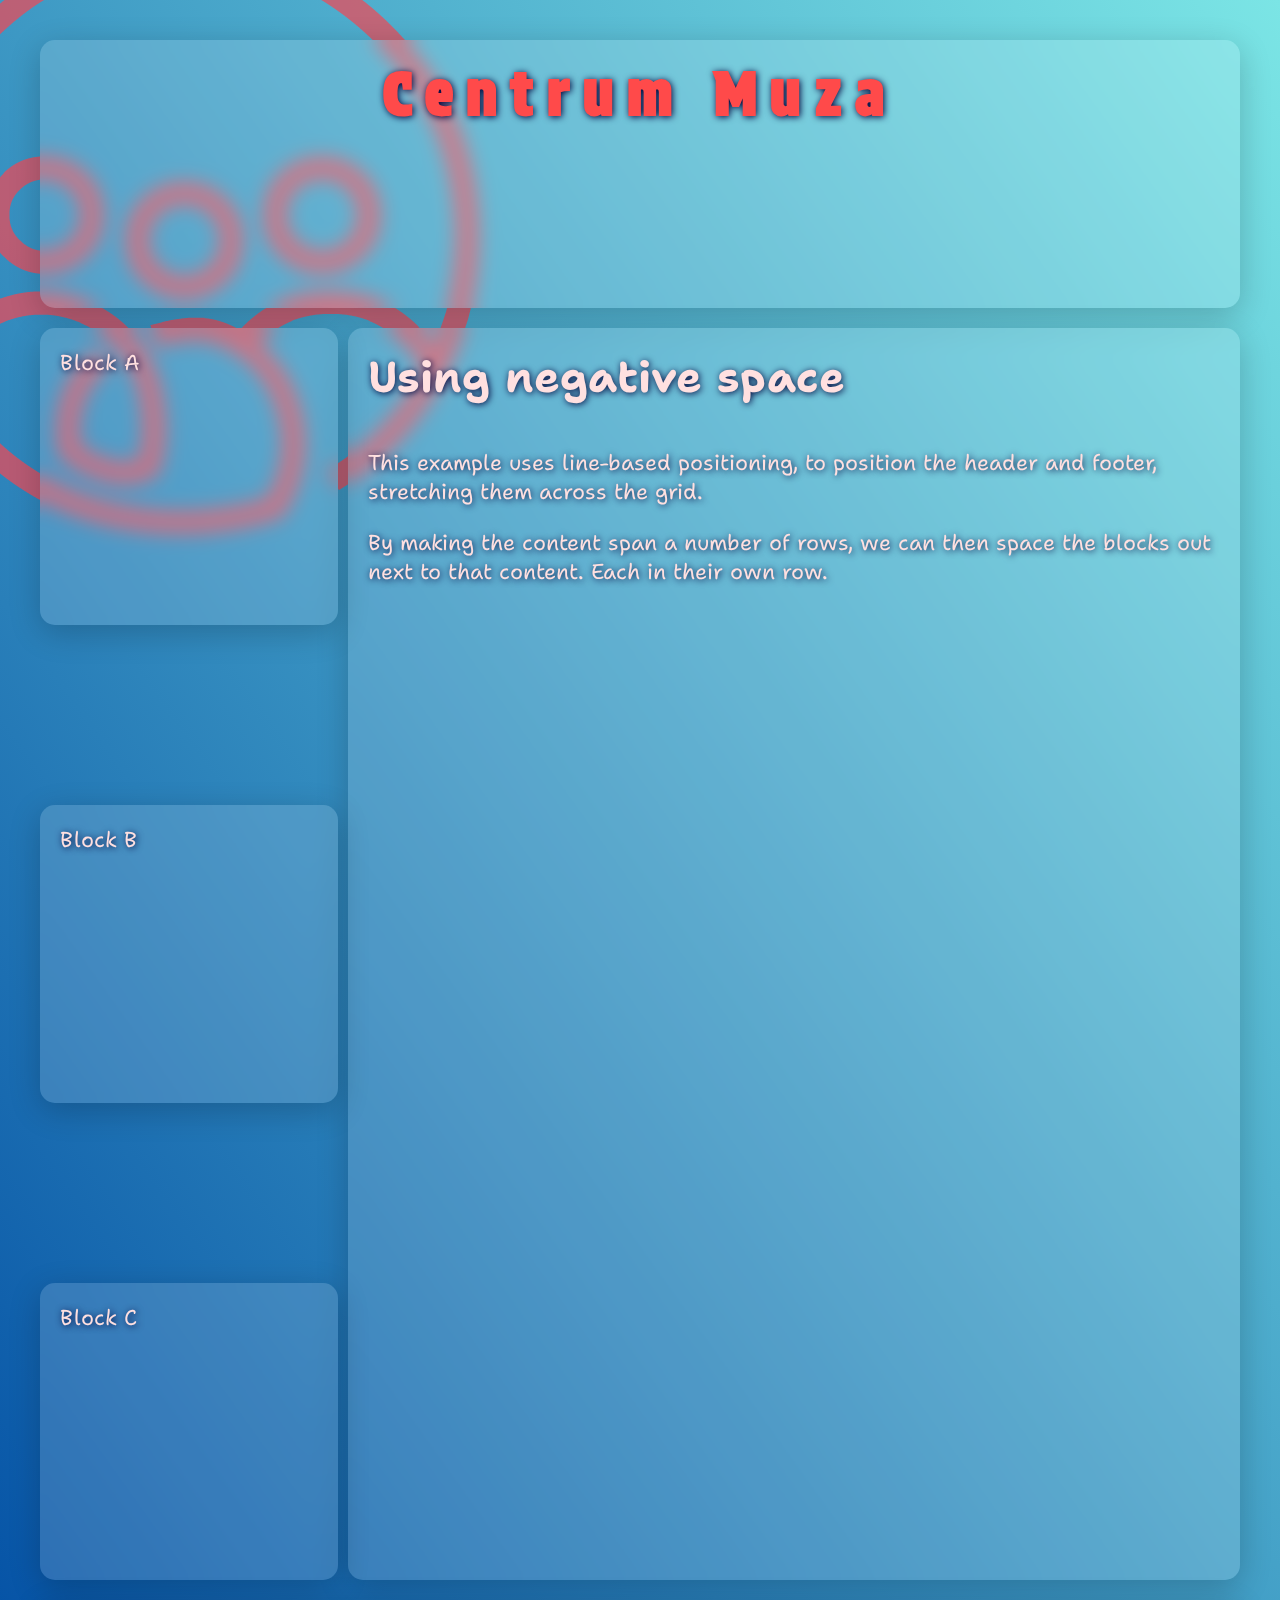
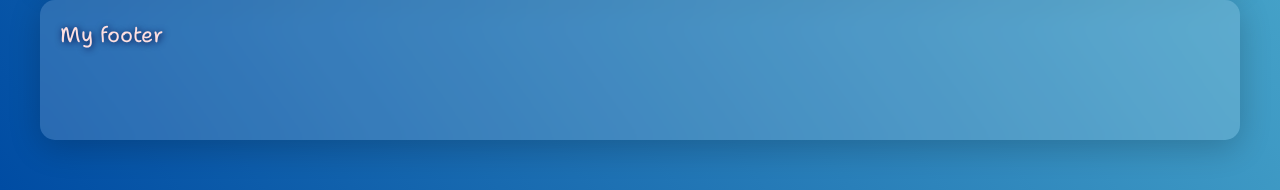
<file: index.html>
<!DOCTYPE html>
<html lang="en">
<head>
    <meta charset="UTF-8">
    <meta name="viewport" content="width=device-width, initial-scale=1.0">
    <title>CENTRUMMUZA</title>
    <link rel="preconnect" href="https://fonts.googleapis.com">
<link rel="preconnect" href="https://fonts.gstatic.com" crossorigin>
<link href="https://fonts.googleapis.com/css2?family=Shantell+Sans:ital,wght@0,300..800;1,300..800&display=swap" rel="stylesheet">
<!-- do CentrumMuza pod logo -->
<link rel="preconnect" href="https://fonts.googleapis.com">
<link rel="preconnect" href="https://fonts.gstatic.com" crossorigin>
<link href="https://fonts.googleapis.com/css2?family=Protest+Strike&family=Shantell+Sans:ital,wght@0,300..800;1,300..800&display=swap" rel="stylesheet">

<link rel="stylesheet" type="text/css" href="anistyle.css" /> </head>
<body>
    <div class="wrapper shantell-sans-font "><img src="logo.png" class="topleft">
        <header  class="header" >
        <h4 
        class="muza protest-strike-regular">Centrum Muza</h4></header>

        <article class="content">
          <h1>Using negative space</h1>
          <p>This example uses line-based positioning, to position the header and footer, stretching them across the grid.</p>
          
          <p>By making the content span a number of rows, we can then space the blocks out next to that content. Each in their own row.</p>
        </article>
        
        <div class="block-a">Block A </div>
        <div class="block-b">Block B</div>
        <div class="block-c">Block C</div>
        <footer class="footer">My footer</footer>
      </div>
</body>
</html>
</file>
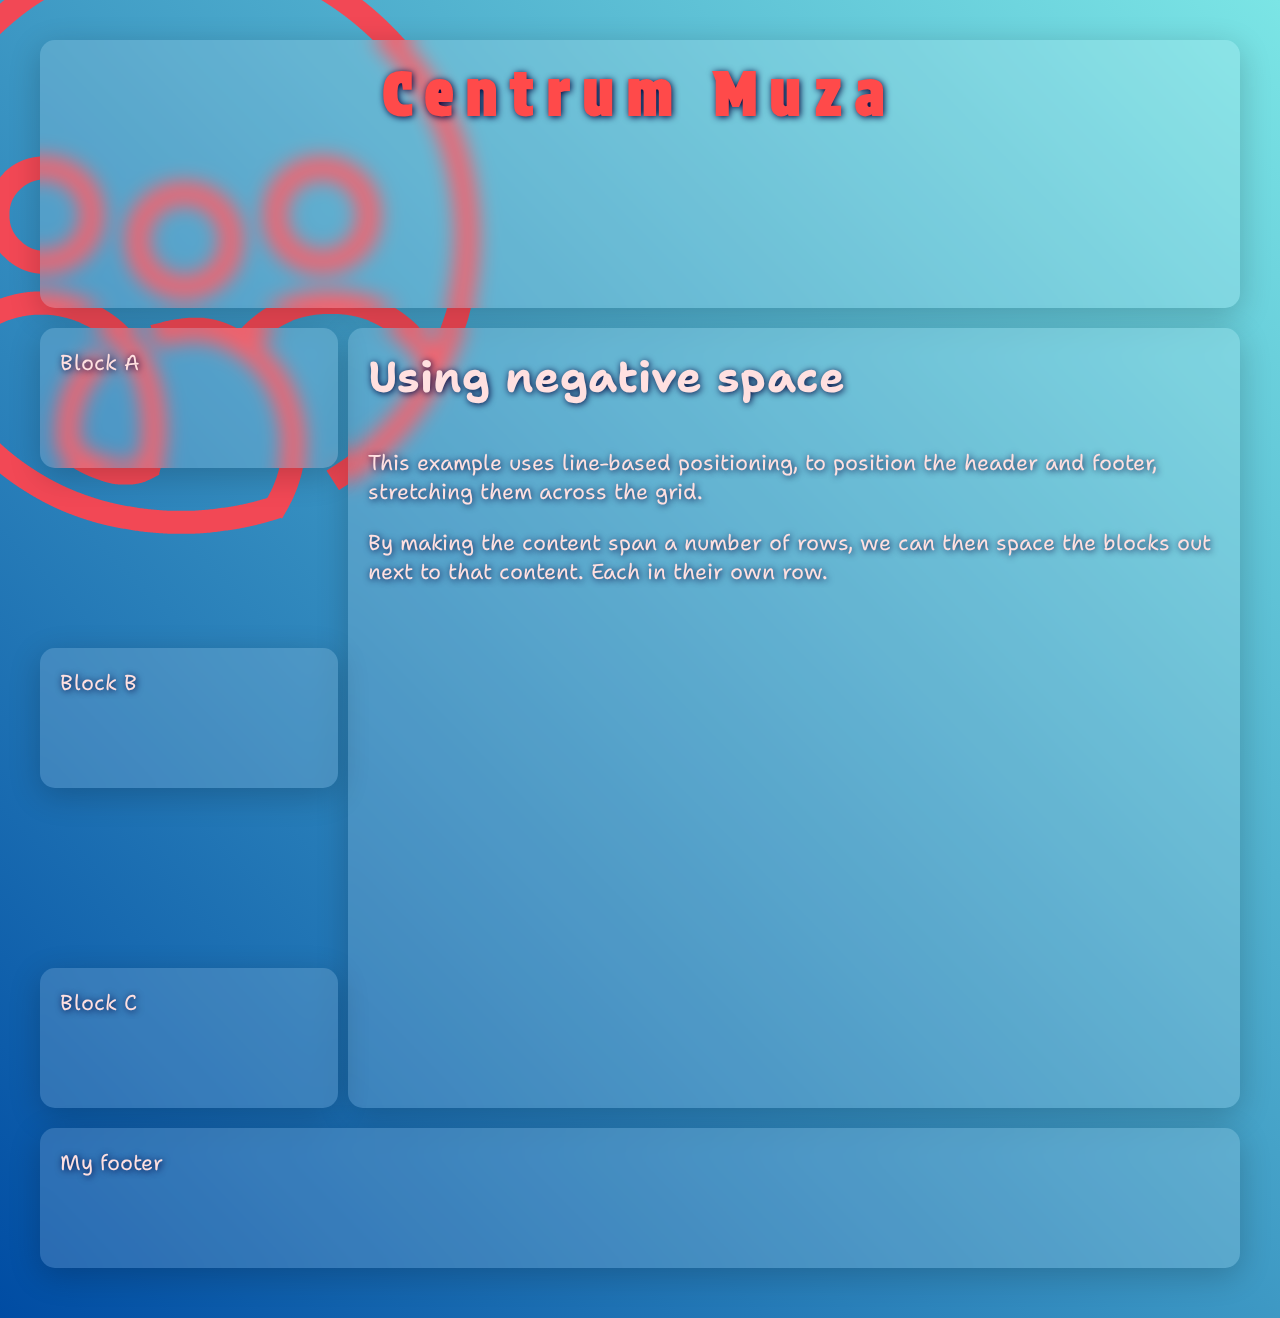
<file: index-test.html>
<!DOCTYPE html>
<html lang="en">
<head>
    <meta charset="UTF-8">
    <meta name="viewport" content="width=device-width, initial-scale=1.0">
    <title>CENTRUMMUZA</title>
    <link rel="preconnect" href="https://fonts.googleapis.com">
<link rel="preconnect" href="https://fonts.gstatic.com" crossorigin>
<link href="https://fonts.googleapis.com/css2?family=Shantell+Sans:ital,wght@0,300..800;1,300..800&display=swap" rel="stylesheet">
<!-- do CentrumMuza pod logo -->
<link rel="preconnect" href="https://fonts.googleapis.com">
<link rel="preconnect" href="https://fonts.gstatic.com" crossorigin>
<link href="https://fonts.googleapis.com/css2?family=Protest+Strike&family=Shantell+Sans:ital,wght@0,300..800;1,300..800&display=swap" rel="stylesheet">

<link rel="stylesheet" type="text/css" href="stylechat.css" /> </head>
<body>
    <div class="wrapper shantell-sans-font "><img src="logo.png" class="topleft">
        <header  class="header" >
        <h4 
        class="muza protest-strike-regular">Centrum Muza</h4></header>

        <article class="content">
          <h1>Using negative space</h1>
          <p>This example uses line-based positioning, to position the header and footer, stretching them across the grid.</p>
          
          <p>By making the content span a number of rows, we can then space the blocks out next to that content. Each in their own row.</p>
        </article>
        
        <div class="block-a">Block A </div>
        <div class="block-b">Block B</div>
        <div class="block-c">Block C</div>
        <footer class="footer">My footer</footer>
      </div>
</body>
</html>
</file>
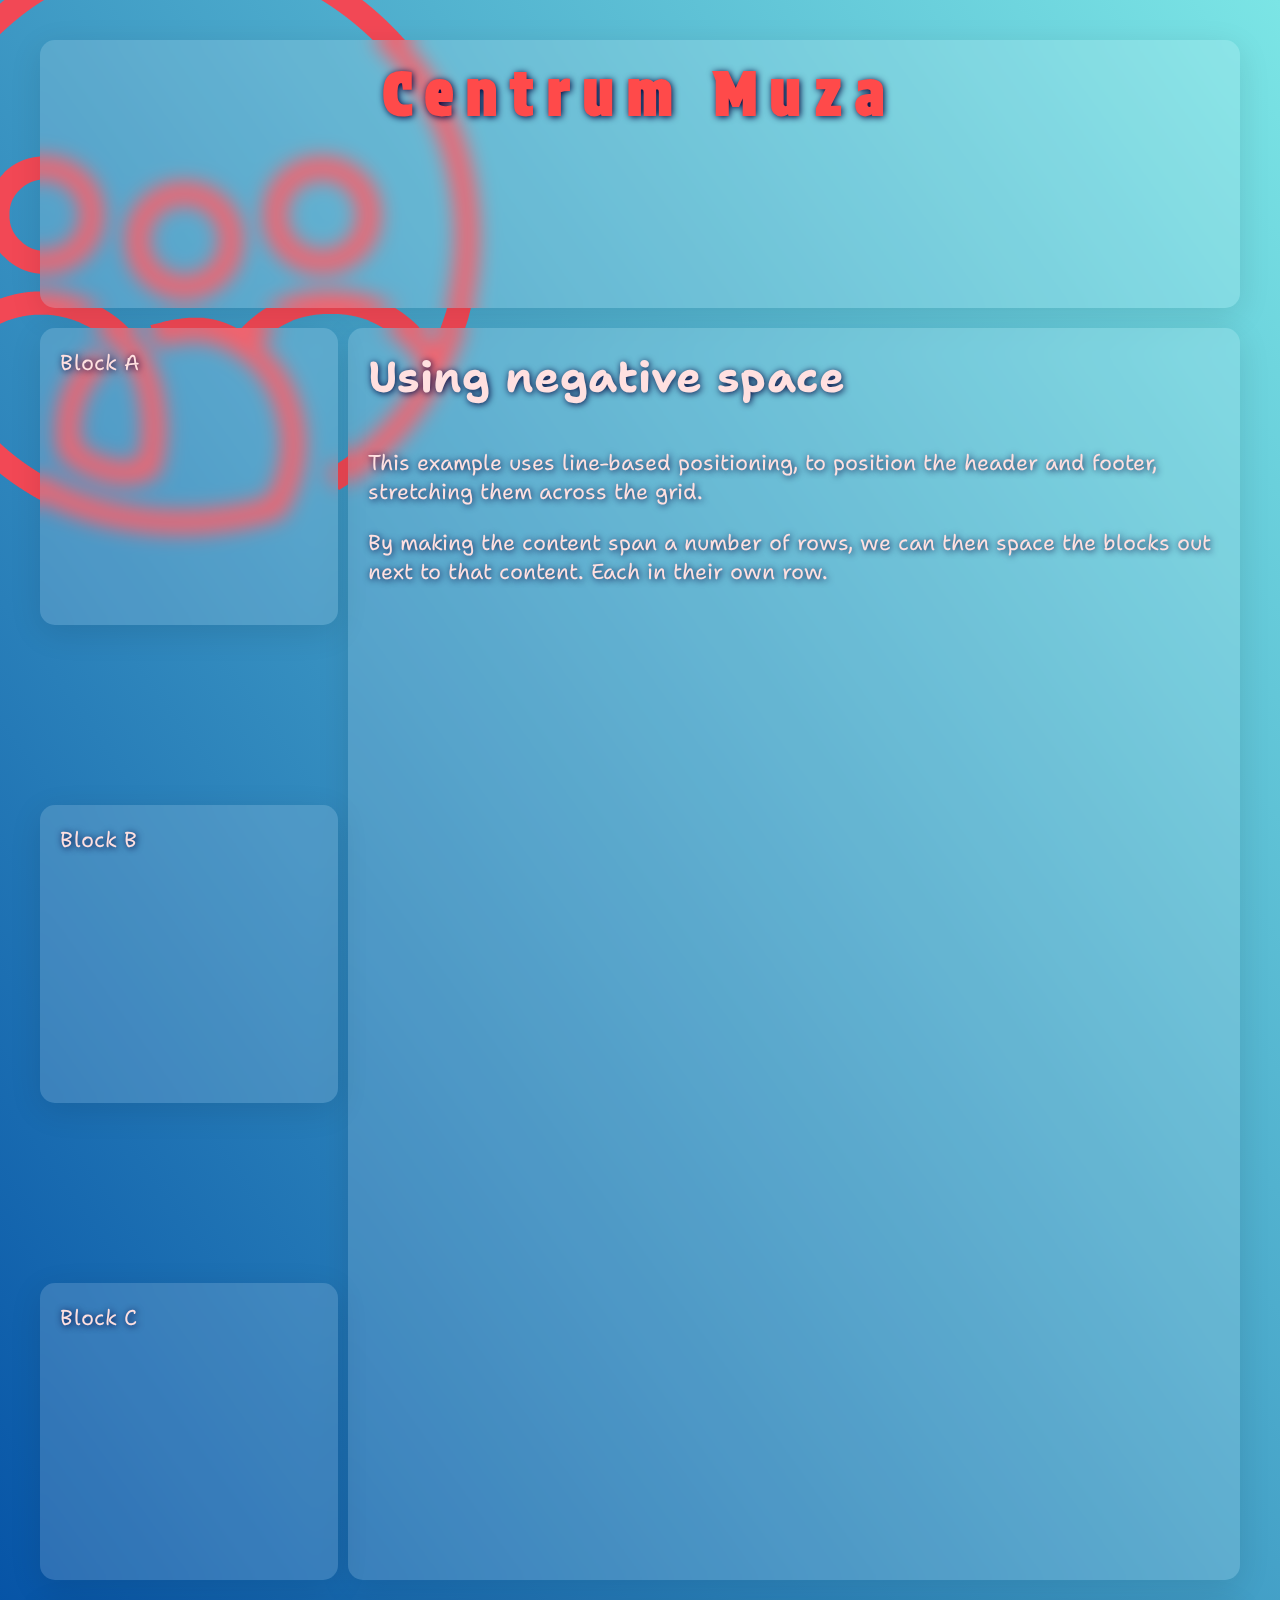
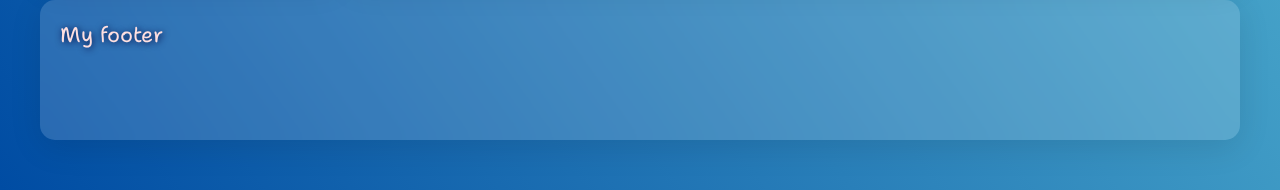
<file: index-TESTOWY.html>
<!DOCTYPE html>
<html lang="en">
<head>
    <meta charset="UTF-8">
    <meta name="viewport" content="width=device-width, initial-scale=1.0">
    <title>CENTRUMMUZA</title>
    <link rel="preconnect" href="https://fonts.googleapis.com">
<link rel="preconnect" href="https://fonts.gstatic.com" crossorigin>
<link href="https://fonts.googleapis.com/css2?family=Shantell+Sans:ital,wght@0,300..800;1,300..800&display=swap" rel="stylesheet">
<!-- do CentrumMuza pod logo -->
<link rel="preconnect" href="https://fonts.googleapis.com">
<link rel="preconnect" href="https://fonts.gstatic.com" crossorigin>
<link href="https://fonts.googleapis.com/css2?family=Protest+Strike&family=Shantell+Sans:ital,wght@0,300..800;1,300..800&display=swap" rel="stylesheet">

<link rel="stylesheet" type="text/css" href="style-test-ukonczony_glassmorphism.css" /> </head>
<body>
    <div class="wrapper shantell-sans-font "><img src="logo.png" class="topleft">
        <header  class="header" >
        <h4 
        class="muza protest-strike-regular">Centrum Muza</h4></header>

        <article class="content">
          <h1>Using negative space</h1>
          <p>This example uses line-based positioning, to position the header and footer, stretching them across the grid.</p>
          
          <p>By making the content span a number of rows, we can then space the blocks out next to that content. Each in their own row.</p>
        </article>
        
        <div class="block-a">Block A </div>
        <div class="block-b">Block B</div>
        <div class="block-c">Block C</div>
        <footer class="footer">My footer</footer>
      </div>
</body>
</html>
</file>
<file: anistyle.css>
*, *:before, *:after {
    box-sizing: border-box;
  }
  :root {
      --nie:#004ca3;
      --ble:  #7be5e5;
      --cfont:#00043b;
      --log:rgb(255, 74, 74);
      --b:rgb(255, 224, 224);
  }
  
  body {
    margin: 40px;
    font-family: 'Open Sans', 'sans-serif';
    background: linear-gradient(to top right, var(--nie), var(--ble));
    color: #fffdfd;
  }
  
  h1, p {
    margin: 0 0 1em 0;
  }
  
  .shantell-sans-font {
    text-shadow: 1px 1px 7px var(--cfont);
    color: var(--b);
    font-family: "Shantell Sans";
    font-size: 16pt;
    font-style: normal;
    font-variation-settings:
      "BNCE" 2,
      "INFM" 2,
      "SPAC" 1;
  }
  
  /* font do CentrumMuza pod logo */
  .protest-strike-regular {
    font-family: "Protest Strike", sans-serif;
    font-optical-sizing: auto;
    font-style: normal;
    font-size: 276%;
    letter-spacing: 10pt;
    color: var(--log);
  }
  
  .wrapper { 
    max-width: auto;
    margin: 0 20px;
    display: grid;
    grid-gap: 10px;
  }
  
  /* Efekt glassmorphism */
  .wrapper > *:not(.topleft) {
    background-color: rgba(255, 255, 255, 0.15);
    box-shadow: 0 8px 32px rgba(0, 0, 0, 0.2);
    backdrop-filter: blur(10px);
    border-radius: 15px;
    padding: 20px;
    margin-bottom: 10px;
  }
  @keyframes animate-text {
    0%, 100% {
        color: rgb(255, 74, 74);
        text-shadow: 2px 3px 1px rgba(74, 234, 255, 0.478);
    }
    25% {
        color: rgb(74, 234, 255);
        text-shadow: 3px 4px 2px rgba(255, 74, 74, 0.478);
    }
    50% {
        color: rgb(255, 255, 74);
        text-shadow: 4px 5px 3px rgba(74, 234, 255, 0.478);
    }
    75% {
        color: rgb(74, 255, 74);
        text-shadow: 5px 6px 4px rgba(255, 74, 74, 0.478);
    }
}
  @keyframes rotate {
    from {transform: rotate(0)}
    to {transform: rotate(360deg)}
  }
  /* Logo bez efektu glassmorphism */
  .topleft {opacity:0.7;
    background: none;
    position: absolute;
    top: -4rem;
    left: -7rem;
    max-width: 170rem;
    height: auto;
    z-index: -10;
    animation: rotate 25s linear infinite;
  }
  
  .muza {animation: animate-text 10s infinite;
    position: relative;
    top: -5rem;
    left: 0;
    text-align: center;
  }
  
  @media screen and (max-width: 600px) {
    /* Ustawienia dla iPhone 11 */
    body {margin-left: auto;
        margin-right: auto;
    margin: 1vw 1vw;
    font-family: 'Open Sans', 'sans-serif';
    background: linear-gradient(to right top , var(--nie), var(--ble));
    color: #fffdfd;
  }
  
    
    .wrapper {margin-left: auto;
        margin-right: auto;
      grid-template-columns: 1;
      grid-auto-rows: minmax(1, auto);
    }
  
    .header, .footer {
      grid-column: 1;
      
    }
    .content {
      grid-column: 1;
    }
  
    .block-a, .block-b, .block-c {
      max-height: 28vw;
      
      grid-column:1;
    }
  }
  
  @media screen and (min-width: 600px) {
    .wrapper {
      margin: 0 auto;
      grid-template-columns: 1fr 3fr;
      grid-auto-rows: minmax(150px, auto);
    }
  
    .header, .footer {
      grid-column: 1 / -1;
      display: grid;
    }
  
    .content {
      grid-column: 2;
      grid-row: 2 / 7;
    }
  
    .block-a {
      grid-column: 1;
      grid-row: 2;
      aspect-ratio: 1 / 1 ;
      
    }
  
    .block-b {
      grid-column: 1;
      grid-row: 4;
      aspect-ratio: 1 / 1 ;
    }
  
    .block-c {
      grid-column: 1;
      grid-row: 6;
      aspect-ratio: 1 / 1 ;
    }
  }
  
  /* We need to set the widths used on floated items back to auto, and remove the bottom margin as when we have grid we have gaps. */
  @supports (display: grid) { 
    .wrapper > * {
      width: auto;
      margin: 0;
    }
  }
</file>
<file: stylechat.css>
*, *:before, *:after {
    box-sizing: border-box;
  }
  :root {
      --nie:#004ca3;
      --ble:  #7be5e5;
      --cfont:#00043b;
      --log:rgb(255, 74, 74);
      --b:rgb(255, 224, 224);
  }
  
  body {
    margin: 40px;
    font-family: 'Open Sans', 'sans-serif';
    background: linear-gradient(to top right, var(--nie), var(--ble));
    color: #fffdfd;
  }
  
  h1, p {
    margin: 0 0 1em 0;
  }
  
  .shantell-sans-font {
    text-shadow: 1px 1px 7px var(--cfont);
    color: var(--b);
    font-family: "Shantell Sans";
    font-size: 16pt;
    font-style: normal;
    font-variation-settings:
      "BNCE" 2,
      "INFM" 2,
      "SPAC" 1;
  }
  
  /* font do CentrumMuza pod logo */
  .protest-strike-regular {
    font-family: "Protest Strike", sans-serif;
    font-optical-sizing: auto;
    font-style: normal;
    font-size: 276%;
    letter-spacing: 10pt;
    color: var(--log);
  }
  
  .wrapper { 
    max-width: auto;
    margin: 0 20px;
    display: grid;
    grid-gap: 10px;
  }
  
  /* Efekt glassmorphism */
  .wrapper > *:not(.topleft) {
    background-color: rgba(255, 255, 255, 0.15);
    box-shadow: 0 8px 32px rgba(0, 0, 0, 0.2);
    backdrop-filter: blur(10px);
    border-radius: 15px;
    padding: 20px;
    margin-bottom: 10px;
  }
  
  /* Logo bez efektu glassmorphism */
  .topleft {
    background: none;
    position: absolute;
    top: -4rem;
    left: -7rem;
    max-width: 170rem;
    height: auto;
    z-index: -10;
  }
  
  .muza {
    position: relative;
    top: -5rem;
    left: 0;
    text-align: center;
  }
  
  @media screen and (max-width: 600px) {
    /* Ustawienia dla iPhone 11 */
    body {margin-left: auto;
        margin-right: auto;
    margin: 1vw 1vw;
    font-family: 'Open Sans', 'sans-serif';
    background: linear-gradient(to right top , var(--nie), var(--ble));
    color: #fffdfd;
  }
  
    
    .wrapper {margin-left: auto;
        margin-right: auto;
      grid-template-columns: 1;
      grid-auto-rows: minmax(1, auto);
    }
  
    .header, .footer {
      grid-column: 1;
      
    }
    .content {
      grid-column: 1;
    }
  
    .block-a, .block-b, .block-c {
      max-height: 28vw;
      
      grid-column:1;
    }
  }
  
  @media screen and (min-width: 600px) {
    .wrapper {
      margin: 0 auto;
      grid-template-columns: 1fr 3fr;
      grid-auto-rows: minmax(150px, auto);
    }
  
    .header, .footer {
      grid-column: 1 / -1;
      display: grid;
    }
  
    .content {
      grid-column: 2;
      grid-row: 2 / 7;
    }
  
    .block-a {
      grid-column: 1;
      grid-row: 2;
    }
  
    .block-b {
      grid-column: 1;
      grid-row: 4;
    }
  
    .block-c {
      grid-column: 1;
      grid-row: 6;
    }
  }
  
  /* We need to set the widths used on floated items back to auto, and remove the bottom margin as when we have grid we have gaps. */
  @supports (display: grid) { 
    .wrapper > * {
      width: auto;
      margin: 0;
    }
  }
</file>
<file: style-test-ukonczony_glassmorphism.css>
*, *:before, *:after {
  box-sizing: border-box;
}
:root {
    --nie:#004ca3;
    --ble:  #7be5e5;
    --cfont:#00043b;
    --log:rgb(255, 74, 74);
    --b:rgb(255, 224, 224);
    ;
  }

body {
  margin: 40px;
  font-family: 'Open Sans', 'sans-serif';
  /*background-color: #a415b1dd;*/
  
  background: linear-gradient(
   to top right  , var(--nie), var(--ble) );
  
 
  

  
h1, p {
  margin: 0 0 1em 0;
}

.shantell-sans-font {text-shadow: 1px 1px 7px var(--cfont); color: var(--b);
  font-family: "Shantell Sans";
  
  /*font-weight: 400;*/ font-size:16pt;
  font-style: normal;
  font-variation-settings:
    "BNCE" 2,
    "INFM" 2,
    "SPAC" 1;
}
  /* font do CentrumMuza pod logo */
  .protest-strike-regular {
    font-family: "Protest Strike", sans-serif;
    /*font-weight: 400;*/
    font-optical-sizing: auto;
    font-style: normal; 
    font-size: 276%; letter-spacing: 10pt;
    color: var(--log)
    
   }
  
   
  
}

.wrapper { 
  /*max-width: 940px;*/
  
  max-width:auto;
  margin: 0 20px;
  display: grid;
  grid-gap: 10px; }

  
      
            .muza { position: relative; 
                top: -5rem;
                left: 0;
                    text-align: center; }
 
/* Efekt glassmorphism */
.wrapper > *:not(.topleft) {
    background-color: rgba(255, 255, 255, 0.15); /* Transparentne tło */
    box-shadow: 0 8px 32px rgba(0, 0, 0, 0.2); /* Lekko podniesiony cień */
    backdrop-filter: blur(10px); /* Rozmycie tła */
    border-radius: 15px; /* Zaokrąglenie rogów */
    padding: 20px;
    margin-bottom: 10px;
  }
  
  /* Logo bez efektu glassmorphism */
  .topleft {
    background: none; /* Usunięcie tła */
    position: absolute;
    top: -4rem;
    left: -7rem;
    max-width: 170rem;
    height: auto;
    z-index: -10;
  }
  
@media screen and (min-width: 600px) {
    /* Efekt glassmorphism */
.wrapper > *:not(.topleft) {
    background-color: rgba(255, 255, 255, 0.15); /* Transparentne tło */
    box-shadow: 0 8px 32px rgba(0, 0, 0, 0.1); /* Lekko podniesiony cień */
    backdrop-filter: blur(10px); /* Rozmycie tła */
    border-radius: 15px; /* Zaokrąglenie rogów */
    padding: 20px;
    margin-bottom: 10px;
  }
  
  /* Logo bez efektu glassmorphism */
  .topleft {
    background: none; /* Usunięcie tła */
    position: absolute;
    top: -4rem;
    left: -7rem;
    max-width: 170rem;
    height: auto;
    z-index: -10;
    animation: rotate 25s linear infinite;
  }
  
}

  /* no grid support? */
  .block-a, .block-b, .block-c {
    float: left;
    /*width: 19.1489%;*/
    /* responsywne kwadraty*/
    aspect-ratio: 1 / 1 ;
  max-height: 28vw;
  /*width: 18vw;*/
      
  } 
  
  
  /* muza - logo i 'centrum muza' w osi Y */



  .content {
    float: right;
    width: auto;
  }

  .wrapper {
    margin: 0 auto;
    grid-template-columns: 1fr 3fr;
    grid-auto-rows: minmax(150px, auto);
    
  }
  
  .header, .footer {
    grid-column: 1 / -1;
    grid-template-rows: auto 1fr auto;
    /* needed for the floated layout */
    clear: both;
    display: grid;
   }
  
    
  .block-a {z-index:100;
    grid-column: 1;
    grid-row: 2;
  }
  
  .block-b {z-index:100;
    grid-column: 1;
    grid-row: 4;
  }
  
  .block-c {z-index:100;
    grid-column: 1;
    grid-row: 6;
  }
  
  .content {z-index:100;
    grid-column: 2;
    grid-row: 2 / 7;
  }

}

.wrapper > * {
  background-color: none; /* tło logo */
 
  border-radius: 5px;
  padding: 20px;
  /*font-size: auto;*/
  /* needed for the floated layout*/
  margin-bottom: 10px;
  /*align-items: center;
    display: grid; centruje wszystko, tekst wskakuje pod spód*/
    
    
  
  }
}

/* We need to set the widths used on floated items back to auto, and remove the bottom margin as when we have grid we have gaps. */
@supports (display: grid) { 
  .wrapper > * {
    width: auto;
    margin: 0;
  }
}
</file>
